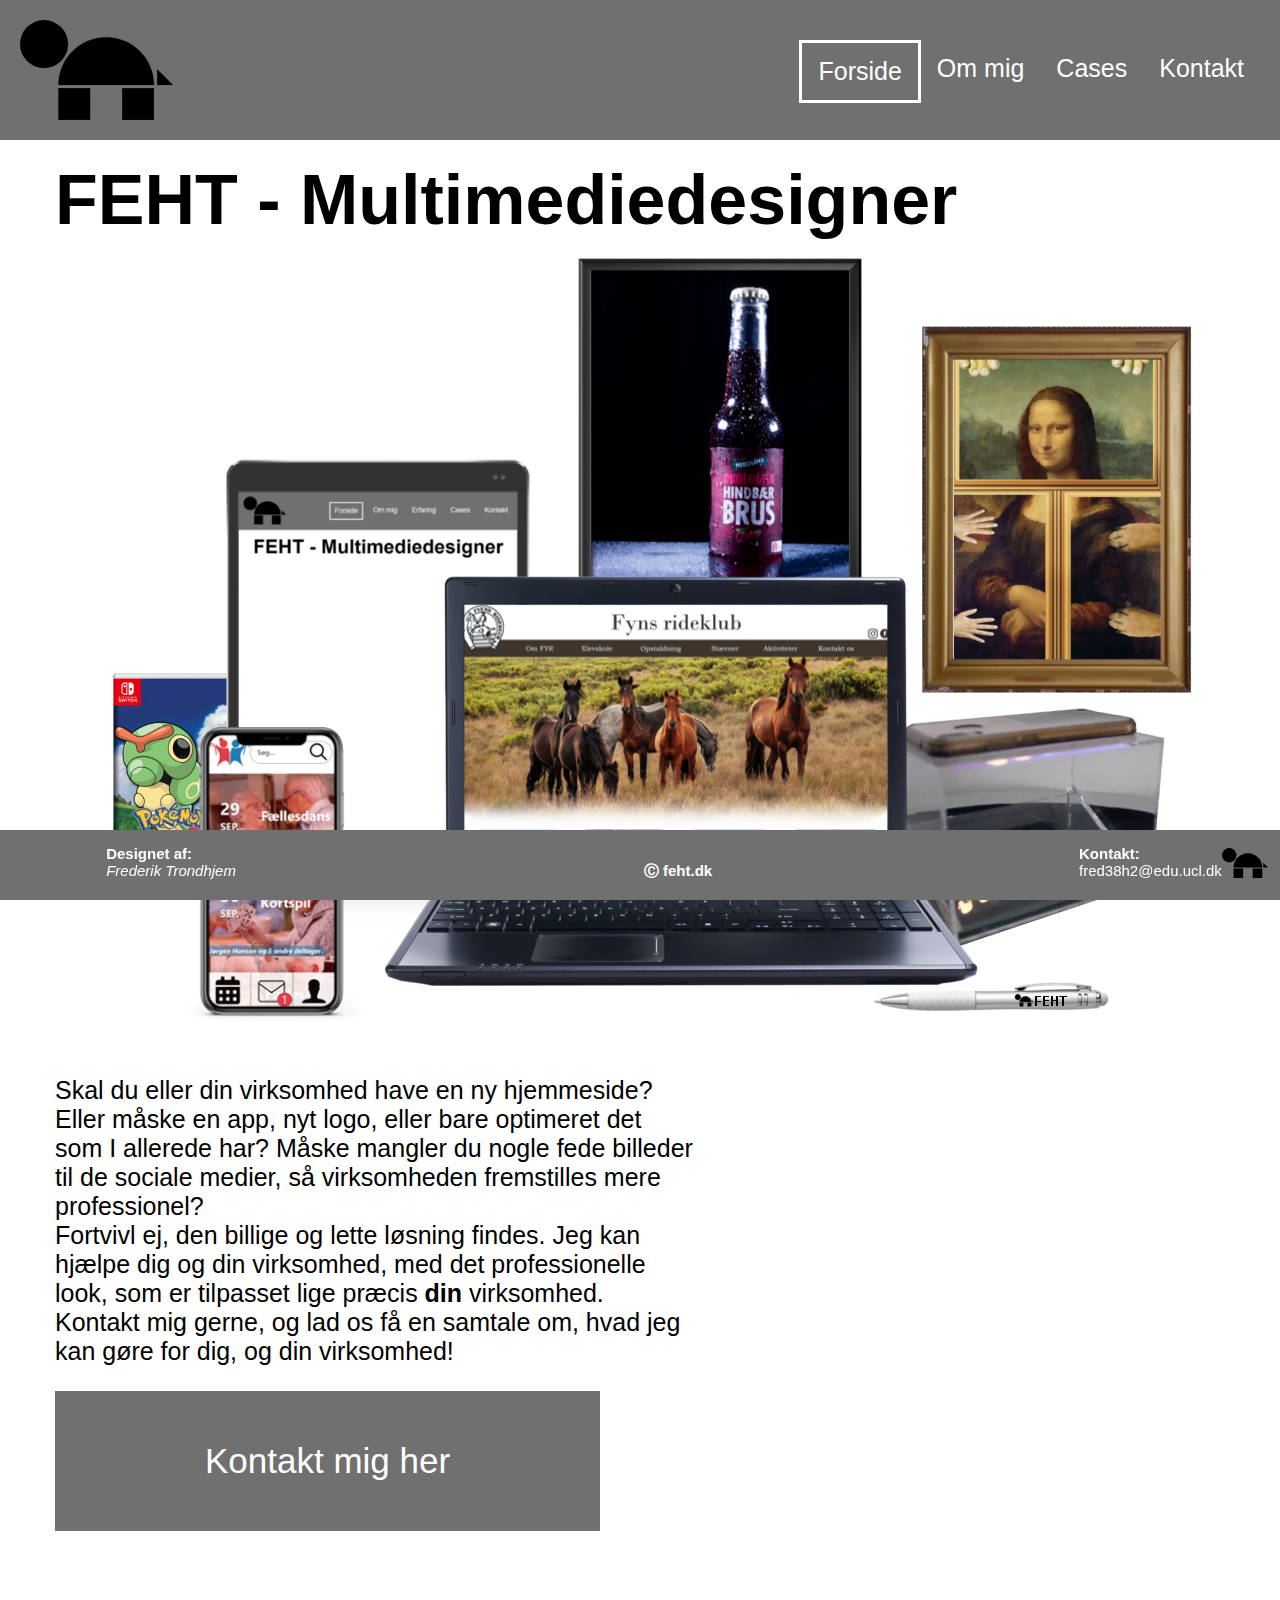
<file: 1-semester-eksamen-frederik-trondhjem/feht.dk/index.html>
<!DOCTYPE html>
<html lang=da>
  <head>
    <!-- Sporg -->
    <meta charset="utf-8">
    <!-- Gør at man stadig kan se hjemmesiden ordenligt, på tværs af medier-->

    <meta name="viewport:" content="widht=device-width, initial-scale=1.0">
    <!-- Kort beskrivelse -->
    <meta name="description" content="Dygtig og professionel multimediedesigner">
    <!--Nøgle ord-->
    <meta name="keywords" content="feht, web design, multimediedesign, some arbejde">
    <!-- Forfatter-->
    <meta name="author" content="Frederik Trondhjem">
    <!-- titlen på siden-->
    <title>Feht - Multimediedesigner</title>
    <!-- refererer til CSS-->
    <link href="stylesheet.css" rel="stylesheet" type="text/css">
    <!--Lille billede til hjemmesiden-->
    <!--*billedet skal være png, da det ikke fungere som svg*-->
    <link rel="icon" href="billeder/feht-logo.png">
  </head>

  <body>

    <!-- Logo og navigation-->
      <header>
          <!--Jeg går igang med navigation-->
          <nav>
            <!--unordered list-->
            <ul class="main-menu">
                <!--Refererer til hjemmesidens forside-->
                <!--Logo-->
              <li><img src="billeder/feht-logo.svg" alt="Logo for hjemmesiden feht.dk" title="FEHT logo"></li>
              <!-- Jeg har rykket menuen til højre istedet for venstre, derfor skal menuerne stå spejlvendt-->
              <li><a href="kontakt.html">Kontakt</a></li>
              <li><a href="cases.html">Cases</a></li>
              <li><a href="om.html">Om mig</a></li>
              <!--Viser hvilken side man er på-->
              <li class="aktiv"><a href="index.html">Forside</a></li>
            </ul>
          </nav>

      </header>

      <main>

        <!--Overskrift-->
          <h1>FEHT - Multimediedesigner</h1>

        <!--Billedet på siden-->
          <div class="billede-forside">
            <img src="billeder/forside.png" alt="Billeder af forskellige produkter, som Frederik Trondhjem har lavet.">
          </div>

        <!--Tekst på siden-->
          <p class="tekst">
            Skal du eller din virksomhed have en ny hjemmeside?<br>
            Eller måske en app, nyt logo, eller bare optimeret det<br>
            som I allerede har? Måske mangler du nogle fede billeder <br>
            til de sociale medier, så virksomheden fremstilles mere <br>
            professionel? <br>
            Fortvivl ej, den billige og lette løsning findes. Jeg kan <br>
            hjælpe dig og din virksomhed, med det professionelle<br>
            look, som er tilpasset lige præcis <b>din</b> virksomhed.<br>
            Kontakt mig gerne, og lad os få en samtale om, hvad jeg<br>
            kan gøre for dig, og din virksomhed!
          </p>

            <div class="knap">
              <a href="kontakt.html" style="text-decoration:none">Kontakt mig her</a>
            </div>
          <div class="plads">
          </div>

      </main>

      <footer>
        <div class="footer">

          <div class="footer-right">
            <p class="footer-tekst"> <b>Kontakt:</b><br>
            fred38h2@edu.ucl.dk</p>
            <!--<a href="kontakt.html" title="Gå til kontakt"><p class="footer-tekst">-->
            <img class="footer-billede" src="billeder/feht-logo.svg" alt="Feht logo">

          </div>

          <div class="footer-left">
            <p class="footer-tekst"> <b>Designet af:</b><br><i> Frederik Trondhjem</i> </p>
          </div>

          <div class="footer-center">
            <p class="footer-tekst"> <br><b>Ⓒ feht.dk</b></p>
          </div>
        </div>

      </footer>
  </body>
</html>
</file>
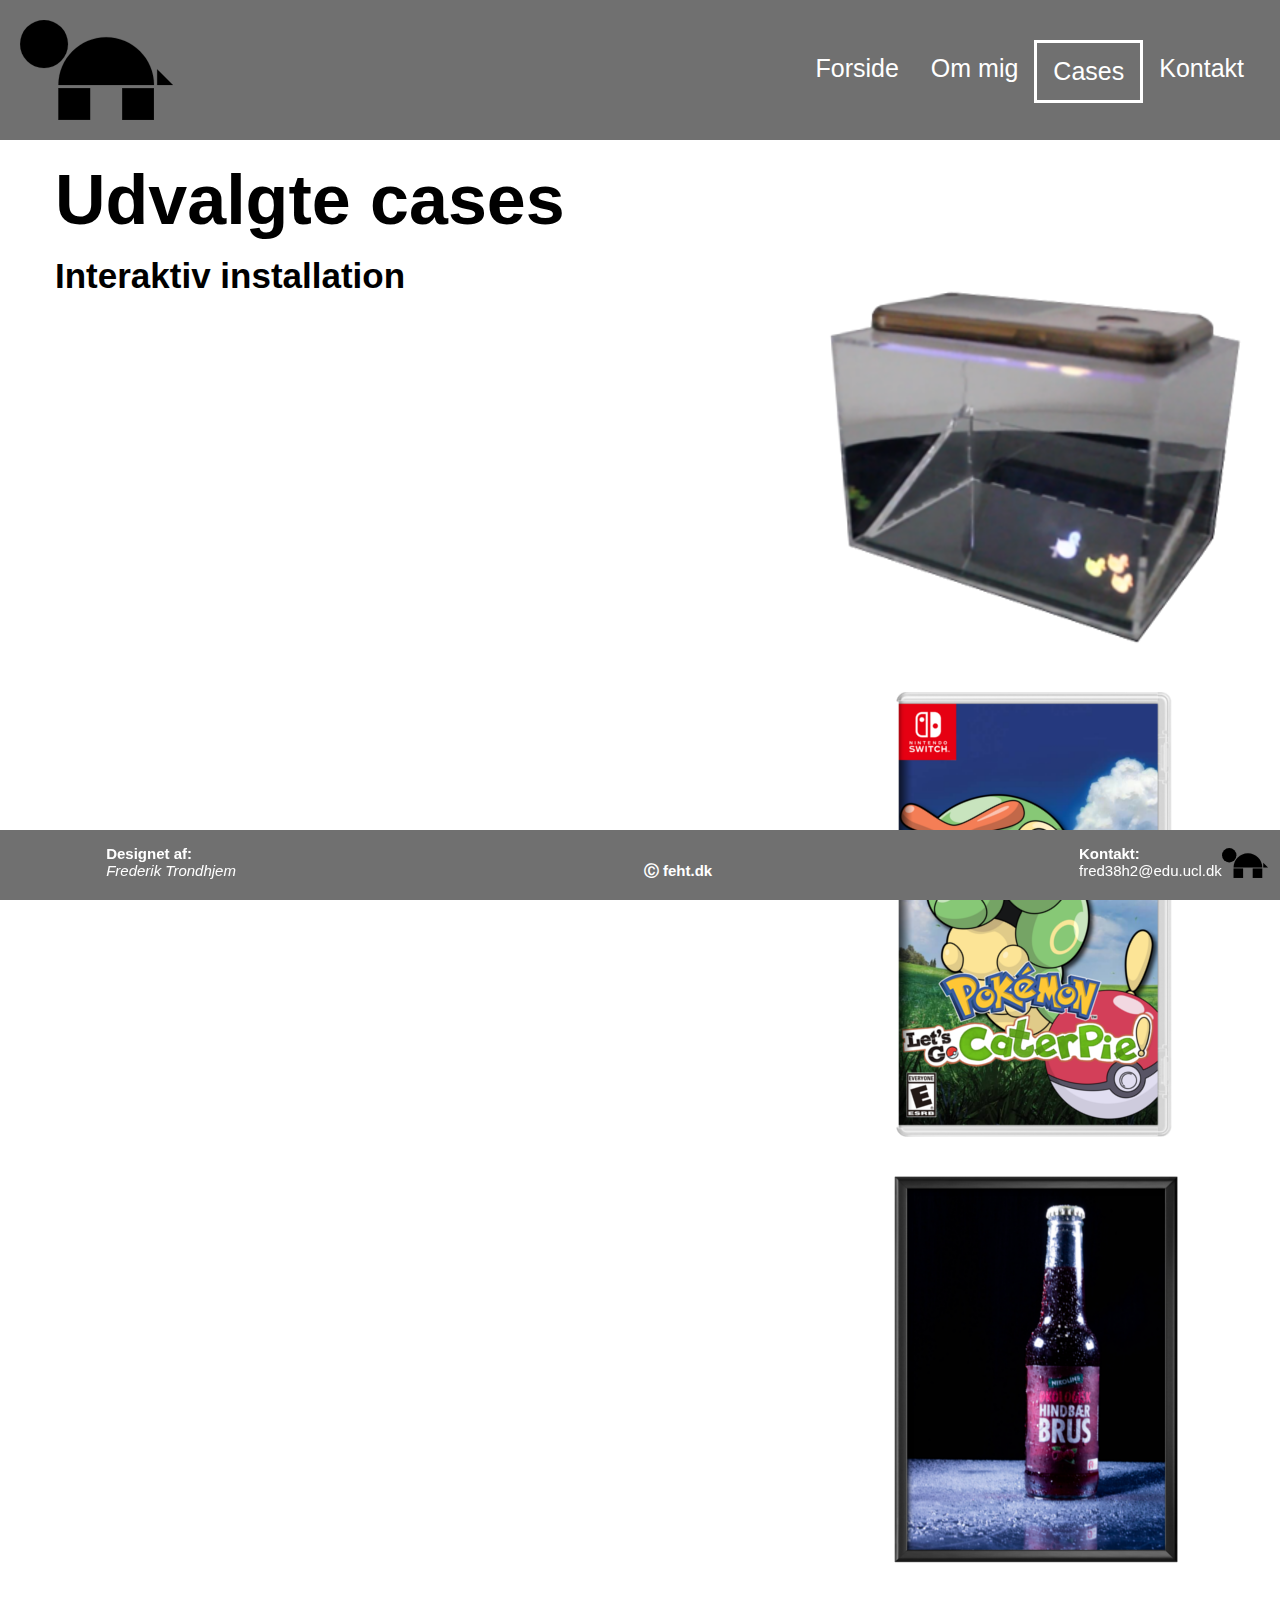
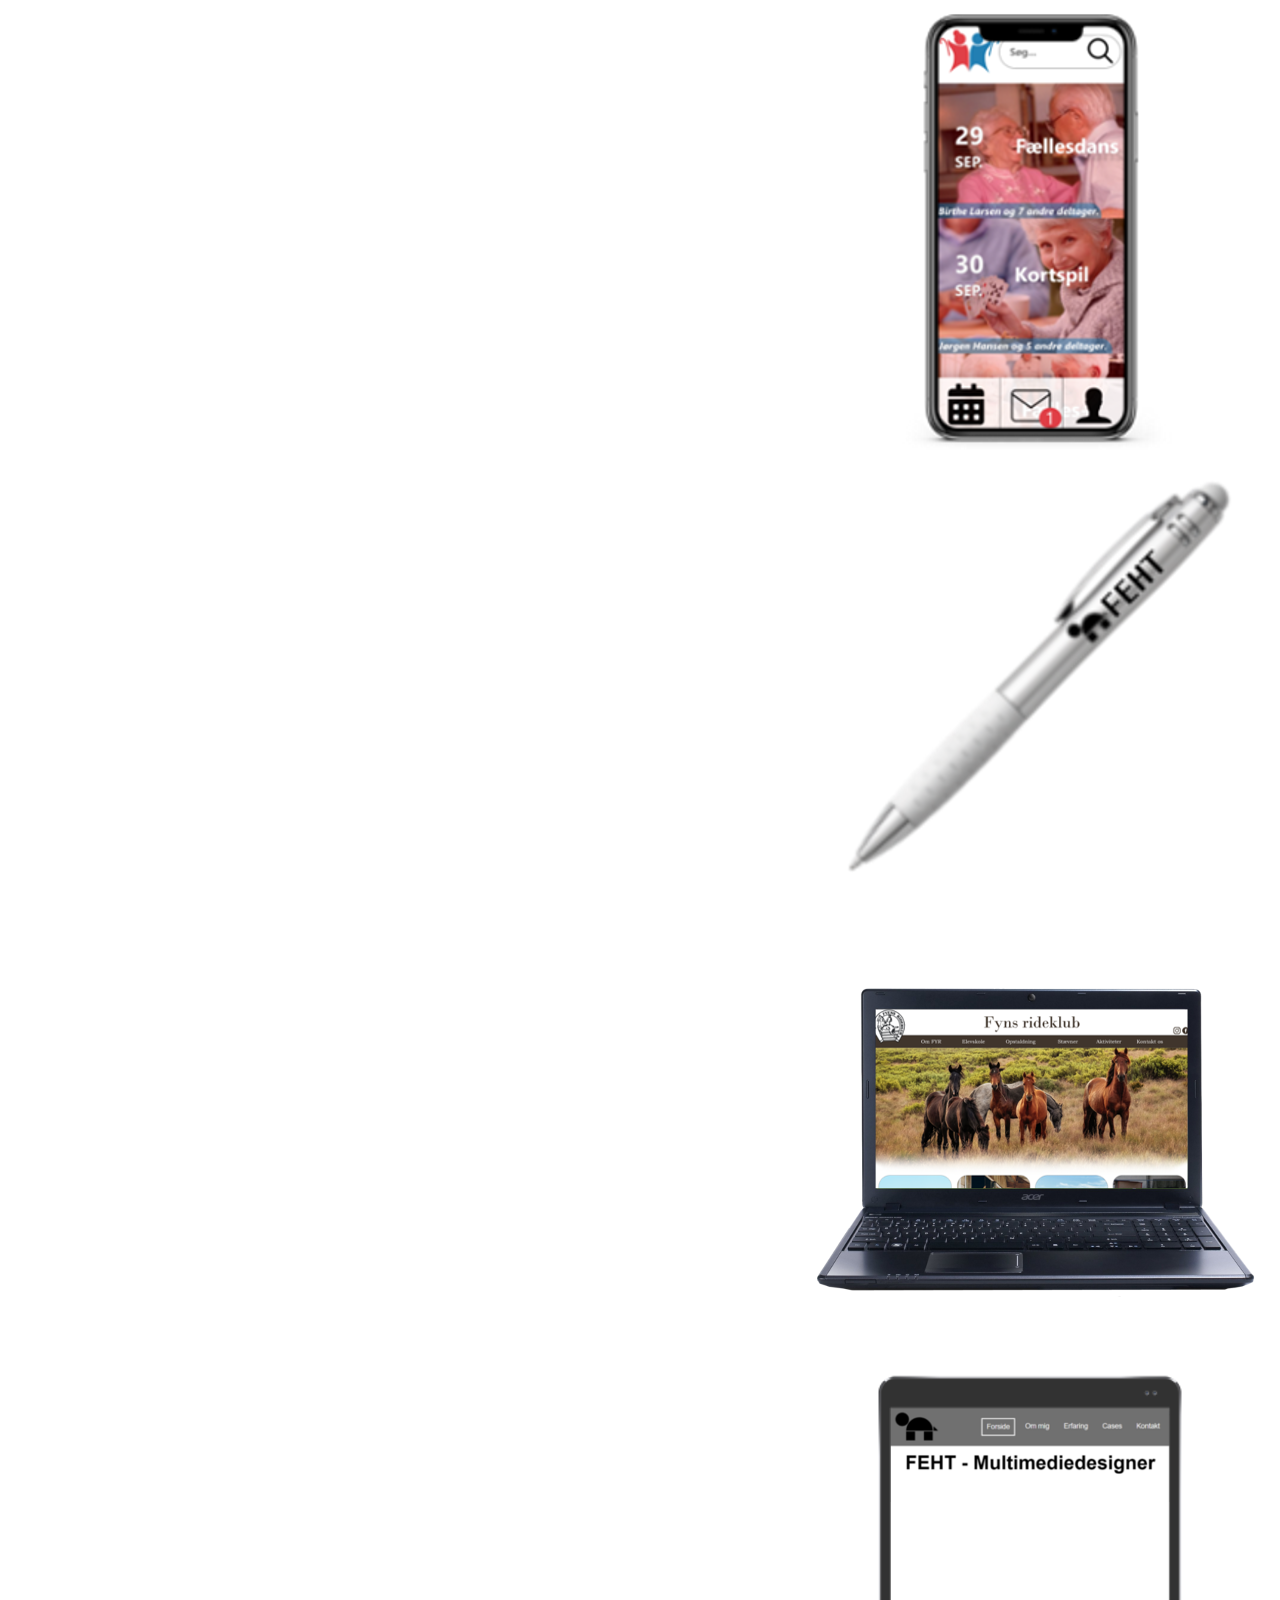
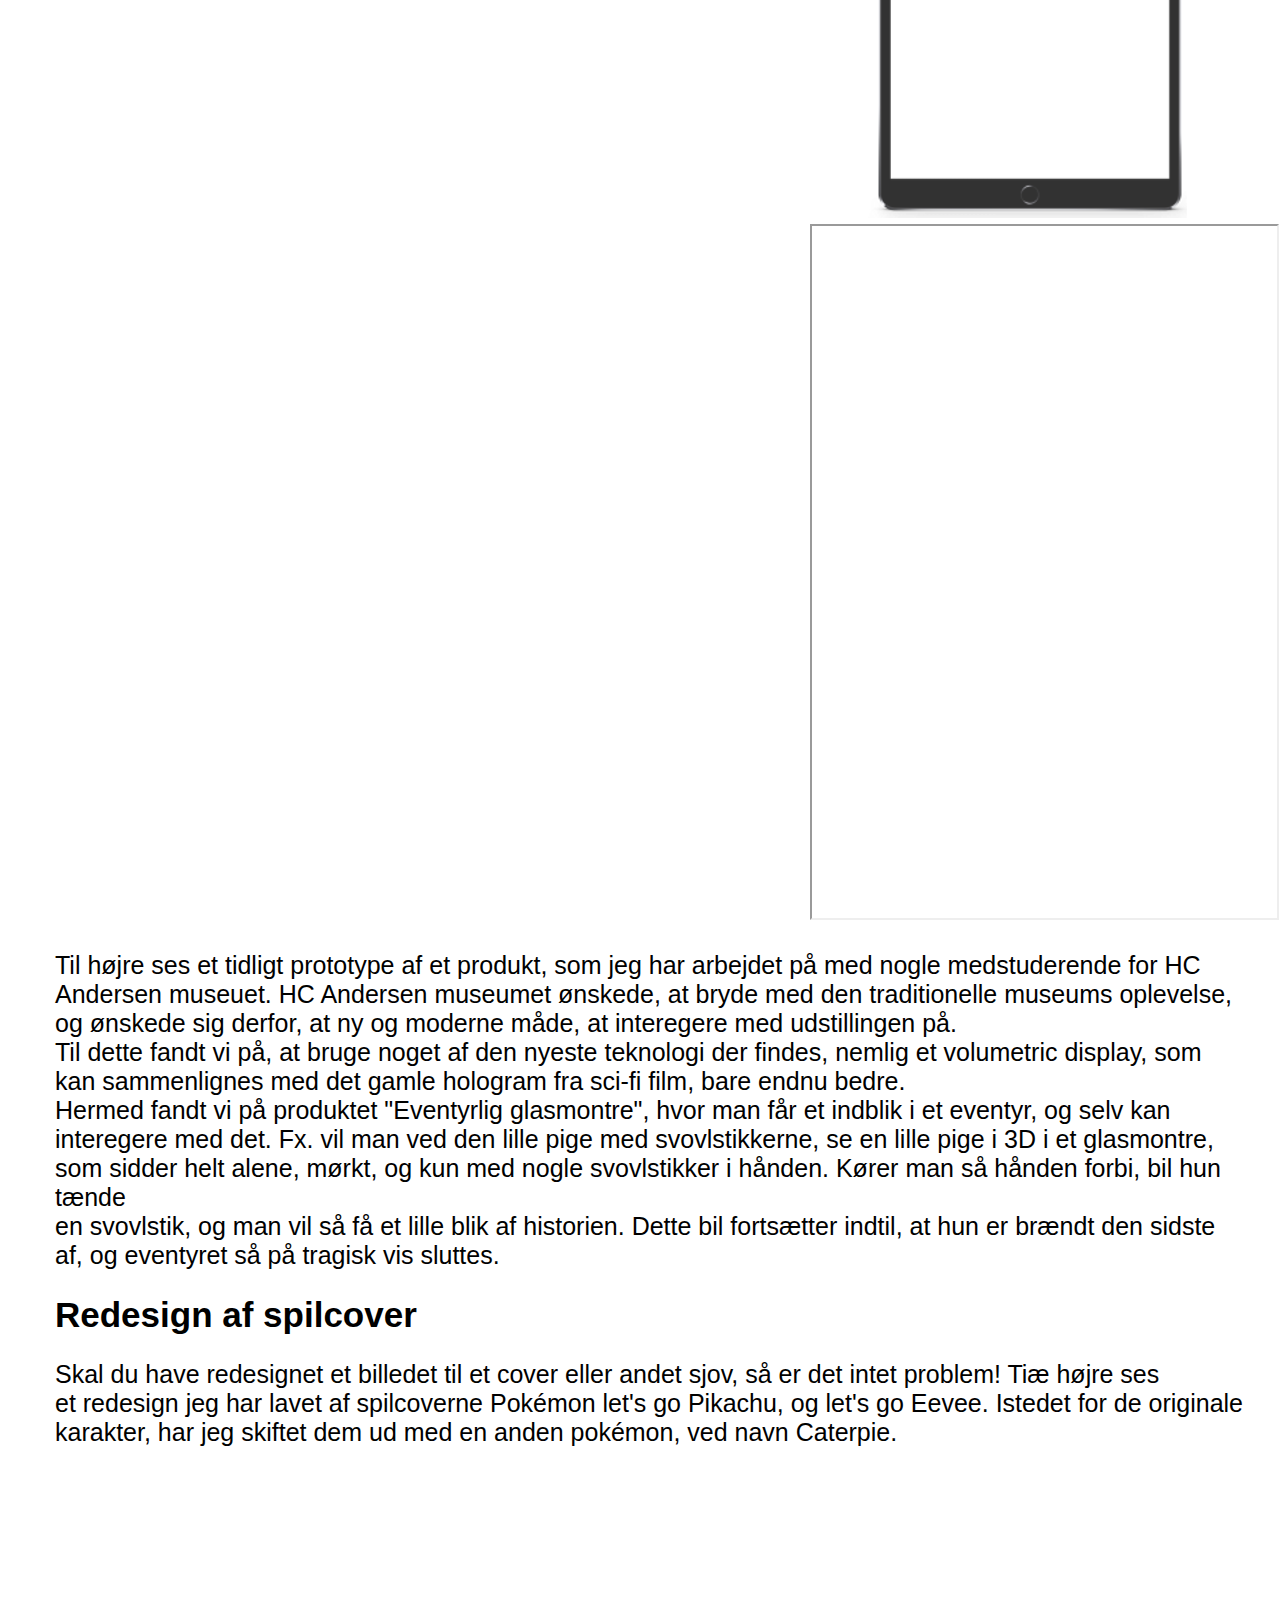
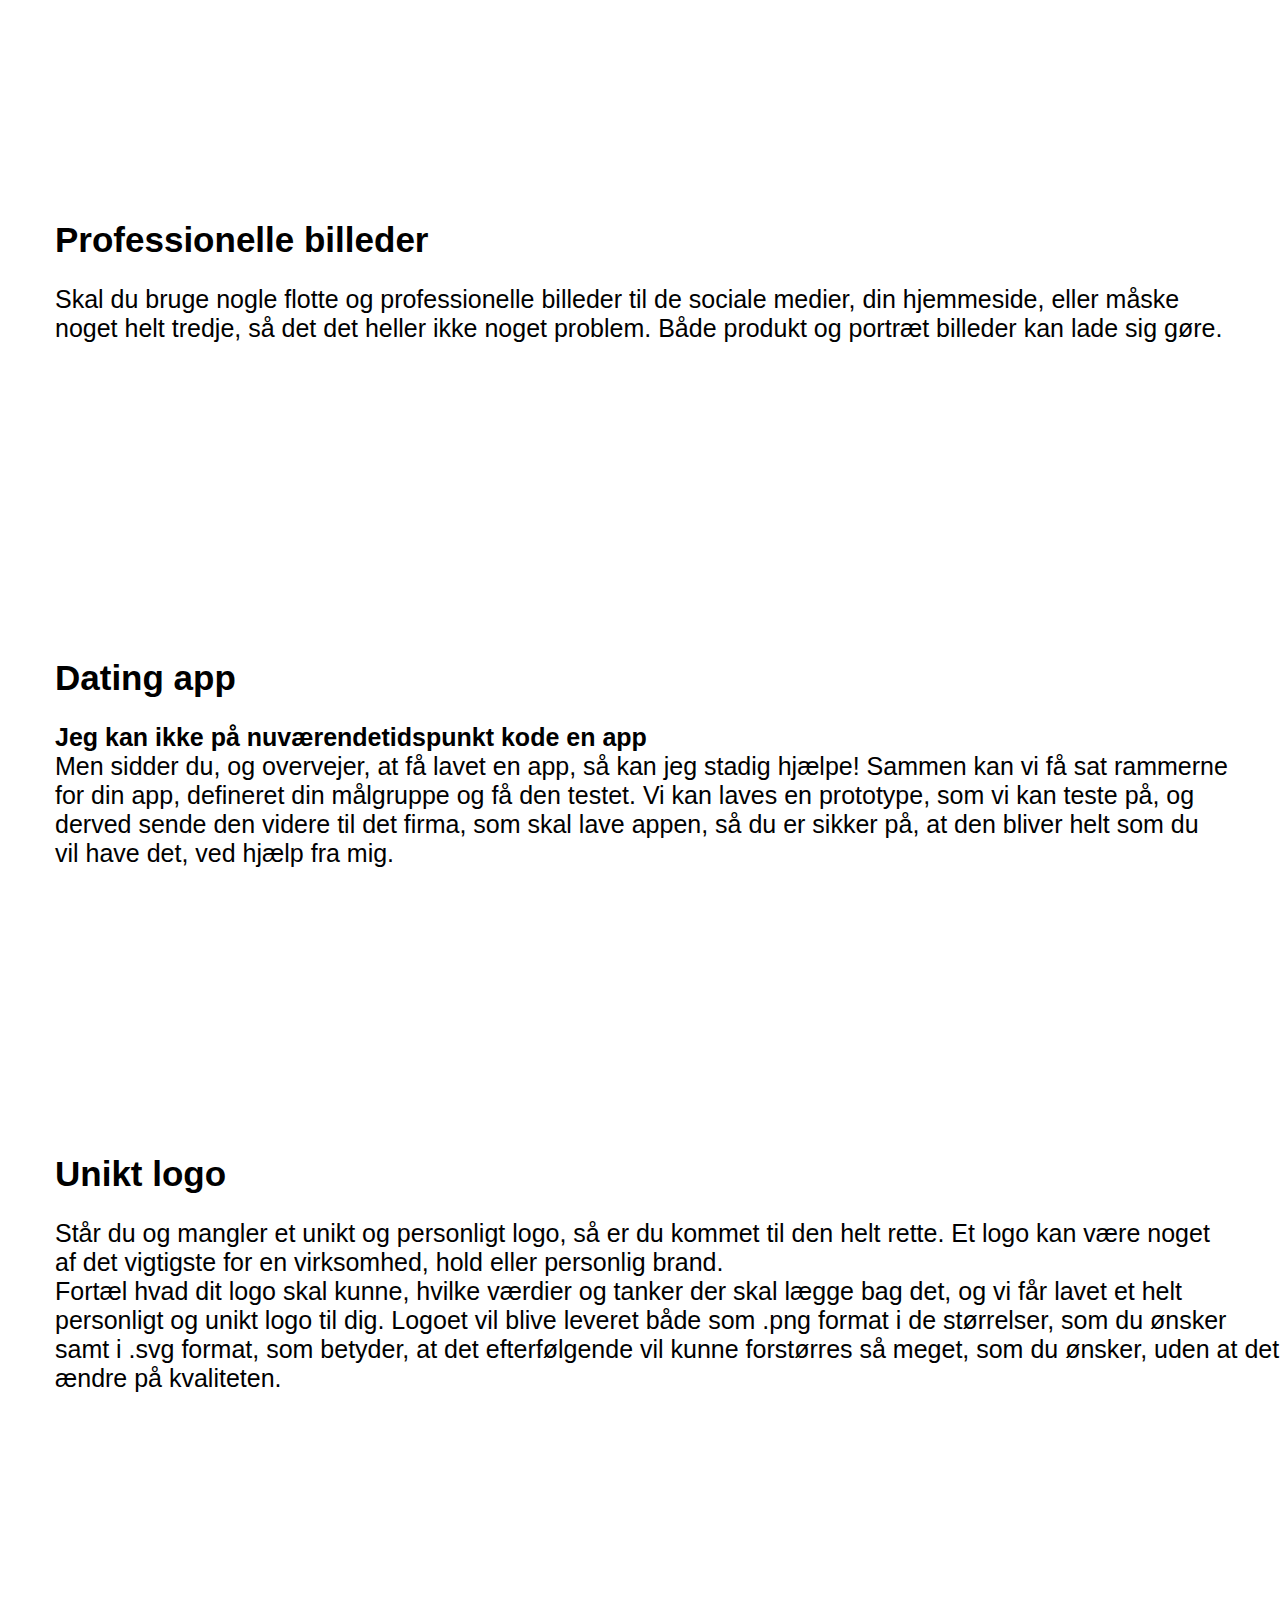
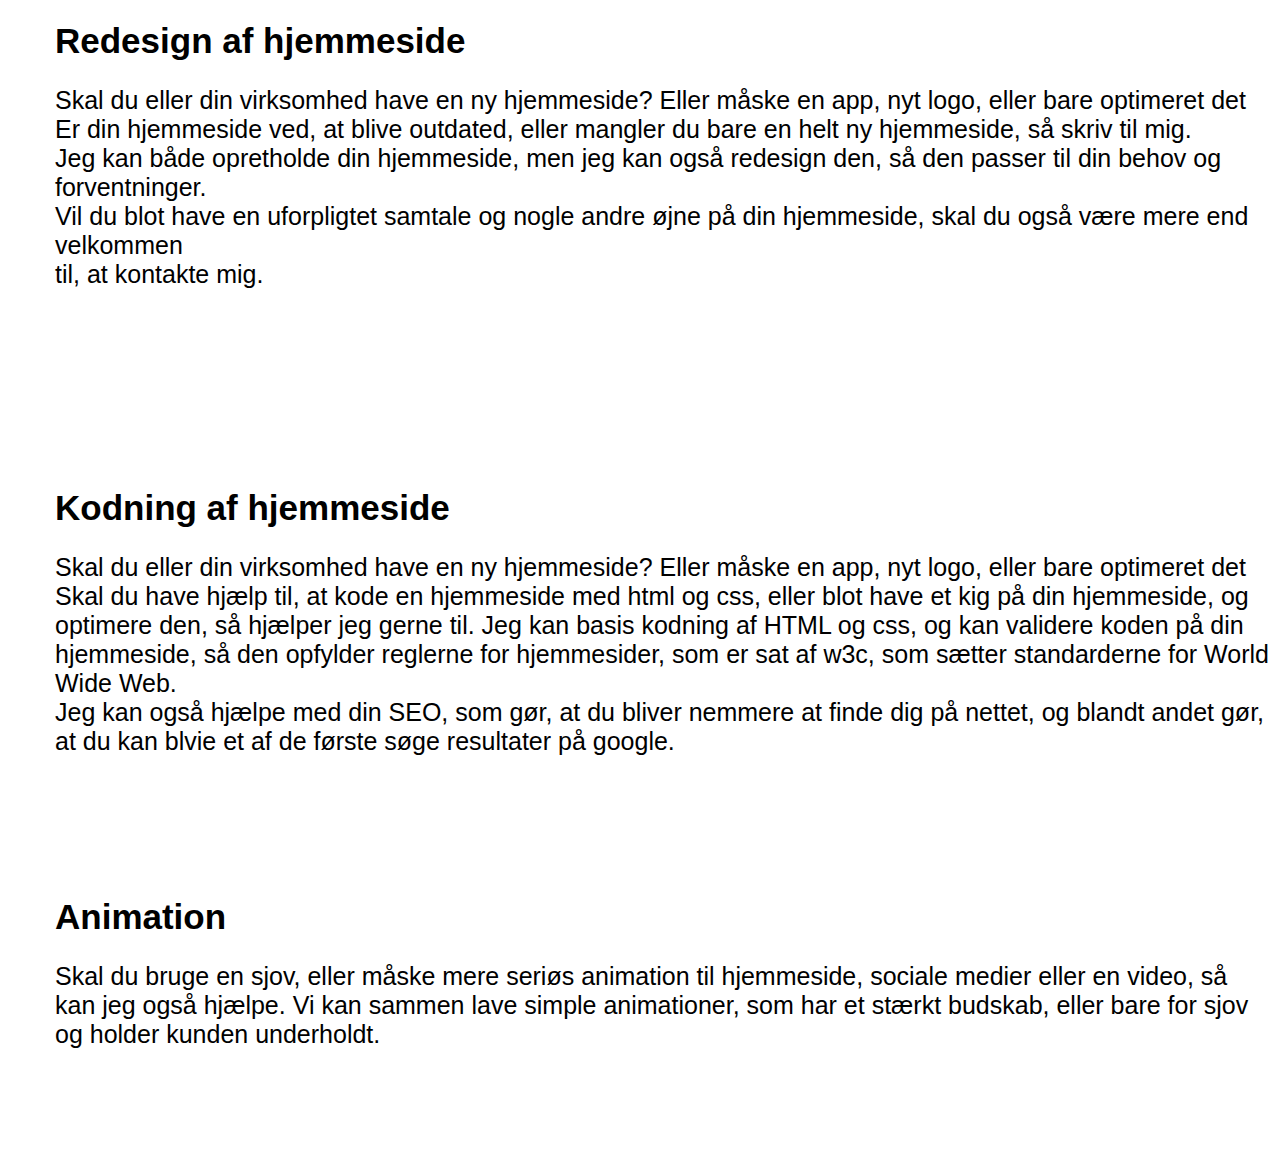
<file: 1-semester-eksamen-frederik-trondhjem/feht.dk/cases.html>
<!DOCTYPE html>
<html lang="da">
  <head>
    <!-- Sporg -->
    <meta charset="utf-8">
    <!-- Gør at man stadig kan se hjemmesiden ordenligt, på tværs af medier-->
    <meta name="viewport:" content="widht=device-width, initial-scale=1.0">
    <!-- Kort beskrivelse -->
    <meta name="description" content="Dygtig og professionel multimediedesigner">
    <!--Nøgle ord-->
    <meta name="keywords" content="feht, web design, multimediedesign, some arbejde">
    <!-- Forfatter-->
    <meta name="author" content="Frederik Trondhjem">
    <!-- titlen på siden-->
    <title>Feht - Udvalgte cases</title>
    <!-- refererer til CSS-->
    <link href="stylesheet.css" rel="stylesheet" type="text/css">
    <!--Lille billede til hjemmesiden-->
    <!--*billedet skal være png, da det ikke fungere som svg*-->
    <link rel="icon" href="billeder/feht-logo.png">
  </head>

  <body>

    <!-- Logo og navigation-->
      <header>
          <!--Jeg går igang med navigation-->
          <nav>
            <!--unordered list-->
            <ul class="main-menu">
              <!--Refererer til hjemmesidens forside-->
              <!--Logo-->
            <li><img src="billeder/feht-logo.svg" alt="Logo for hjemmesiden feht.dk" title="FEHT logo"></li>
              <!-- Jeg har rykket menuen til højre istedet for venstre, derfor skal menuerne stå spejlvendt-->
              <!--Viser hvilken side man er på-->
              <li><a href="kontakt.html">Kontakt</a></li>
              <!--Viser hvilken side man er på-->
              <li class="aktiv"><a href="cases.html">Cases</a></li>
              <li><a href="om.html">Om mig</a></li>
              <li><a href="index.html">Forside</a></li>
            </ul>
          </nav>

      </header>

      <main>

        <!--Overskrift-->
          <h1>Udvalgte cases</h1>

        <!--Billedet på siden-->
          <div class="billede-forside">
            <br>
            <br>
            <br>
            <img src="billeder/cases/hca-case.png" alt="Eventyrlig glasmontre." title="Eventyrlig glasmontre">
            <br>
            <img src="billeder/cases/spil-case.png" alt="Pokémon let's go Caterpie" title="Pokémon Let's go Caterpie">
            <br>
            <img src="billeder/cases/billede-case.png" alt="produkt billede" title="Produkt billede">
            <br>
            <img src="billeder/cases/datingapp-case.png" alt="Dating app for ældre mennesker" title="Dating app til ældre">
            <br>
            <img src="billeder/cases/logo-case.png" alt="Logo på kuglepind" title="Logo på kuglepind">
            <br>
            <img src="billeder/cases/projekt1-after-case.png" alt="Redesign af hjemmeside" title="Redesign af fyensrideklub">
            <br>
            <img src="billeder/cases/projekt3-case.png" alt="feht.dk på tablet" title="feht.dk på tablet">
            <br>
            <iframe src="http://procesportfolie.feht.dk/animation-mona-lisa/Monalisaanimation.html" width="465" height="692"></iframe>
          </div>

        <!--Tekst på siden-->
        <br>
        <br>
        <br>
        <br>
        <h2>Interaktiv installation</h2>
          <p class="tekst">
            Til højre ses et tidligt prototype af et produkt, som jeg har arbejdet på med nogle medstuderende for HC <br>
            Andersen museuet. HC Andersen museumet ønskede, at bryde med den traditionelle museums oplevelse, <br>
            og ønskede sig derfor, at ny og moderne måde, at interegere med udstillingen på. <br>
            Til dette fandt vi på, at bruge noget af den nyeste teknologi der findes, nemlig et volumetric display, som <br>
            kan sammenlignes med det gamle hologram fra sci-fi film, bare endnu bedre.<br>
            Hermed fandt vi på produktet "Eventyrlig glasmontre", hvor man får et indblik i et eventyr, og selv kan <br>
            interegere med det. Fx. vil man ved den lille pige med svovlstikkerne, se en lille pige i 3D i et glasmontre, <br>
            som sidder helt alene, mørkt, og kun med nogle svovlstikker i hånden. Kører man så hånden forbi, bil hun tænde <br>
            en svovlstik, og man vil så få et lille blik af historien. Dette bil fortsætter indtil, at hun er brændt den sidste <br>
            af, og eventyret så på tragisk vis sluttes.
          </p>

        <h2>Redesign af spilcover</h2>
          <p class="tekst">
            Skal du have redesignet et billedet til et cover eller andet sjov, så er det intet problem! Tiæ højre ses <br>
            et redesign jeg har lavet af spilcoverne Pokémon let's go Pikachu, og let's go Eevee. Istedet for de originale <br>
            karakter, har jeg skiftet dem ud med en anden pokémon, ved navn Caterpie. <br>
            <br><br><br><br><br><br><br><br><br><br><br><br>
          </p>

        <h2>Professionelle billeder</h2>
          <p class="tekst">
            Skal du bruge nogle flotte og professionelle billeder til de sociale medier, din hjemmeside, eller måske <br>
            noget helt tredje, så det det heller ikke noget problem. Både produkt og portræt billeder kan lade sig gøre. <br>
            <br><br><br><br><br><br><br><br><br><br>
          </p>

        <h2>Dating app</h2>
          <p class="tekst">
            <b>Jeg kan ikke på nuværendetidspunkt kode en app</b><br>
            Men sidder du, og overvejer, at få lavet en app, så kan jeg stadig hjælpe! Sammen kan vi få sat rammerne<br>
            for din app, defineret din målgruppe og få den testet. Vi kan laves en prototype, som vi kan teste på, og <br>
            derved sende den videre til det firma, som skal lave appen, så du er sikker på, at den bliver helt som du <br>
            vil have det, ved hjælp fra mig. <br>
            <br><br><br><br><br><br><br><br><br>
          </p>

        <h2>Unikt logo</h2>
          <p class="tekst">
            Står du og mangler et unikt og personligt logo, så er du kommet til den helt rette. Et logo kan være noget <br>
            af det vigtigste for en virksomhed, hold eller personlig brand. <br>
            Fortæl hvad dit logo skal kunne, hvilke værdier og tanker der skal lægge bag det, og vi får lavet et helt <br>
            personligt og unikt logo til dig. Logoet vil blive leveret både som .png format i de størrelser, som du ønsker <br>
            samt i .svg format, som betyder, at det efterfølgende vil kunne forstørres så meget, som du ønsker, uden at det <br>
            ændre på kvaliteten.<br>
            <br><br><br><br><br><br><br>
          </p>

        <h2>Redesign af hjemmeside</h2>
          <p class="tekst">
            Skal du eller din virksomhed have en ny hjemmeside? Eller måske en app, nyt logo, eller bare optimeret det<br>
            Er din hjemmeside ved, at blive outdated, eller mangler du bare en helt ny hjemmeside, så skriv til mig. <br>
            Jeg kan både opretholde din hjemmeside, men jeg kan også redesign den, så den passer til din behov og forventninger.<br>
            Vil du blot have en uforpligtet samtale og nogle andre øjne på din hjemmeside, skal du også være mere end velkommen <br>
            til, at kontakte mig.<br>
            <br><br><br><br><br><br>
          </p>

        <h2>Kodning af hjemmeside</h2>
          <p class="tekst">
            Skal du eller din virksomhed have en ny hjemmeside? Eller måske en app, nyt logo, eller bare optimeret det<br>
            Skal du have hjælp til, at kode en hjemmeside med html og css, eller blot have et kig på din hjemmeside, og <br>
            optimere den, så hjælper jeg gerne til. Jeg kan basis kodning af HTML og css, og kan validere koden på din <br>
            hjemmeside, så den opfylder reglerne for hjemmesider, som er sat af w3c, som sætter standarderne for World <br>
            Wide Web. <br>
            Jeg kan også hjælpe med din SEO, som gør, at du bliver nemmere at finde dig på nettet, og blandt andet gør, <br>
            at du kan blvie et af de første søge resultater på google. <br>
            <br><br><br><br>
          </p>

        <h2>Animation</h2>
          <p class="tekst">
            Skal du bruge en sjov, eller måske mere seriøs animation til hjemmeside, sociale medier eller en video, så <br>
            kan jeg også hjælpe. Vi kan sammen lave simple animationer, som har et stærkt budskab, eller bare for sjov <br>
            og holder kunden underholdt. <br>
          </p>

          <div class="plads">
          </div>

      </main>

      <footer>

          <div class="footer">

            <div class="footer-right">
              <p class="footer-tekst"> <b>Kontakt:</b><br>
              fred38h2@edu.ucl.dk</p>
              <!--<a href="kontakt.html" title="Gå til kontakt"><p class="footer-tekst">-->
              <img class="footer-billede" src="billeder/feht-logo.svg" alt="Feht logo">

            </div>

            <div class="footer-left">
              <p class="footer-tekst"> <b>Designet af:</b><br><i> Frederik Trondhjem</i> </p>
            </div>

            <div class="footer-center">
              <p class="footer-tekst"> <br><b>Ⓒ feht.dk</b></p>
            </div>
          </div>

      </footer>

  </body>
</html>
</file>
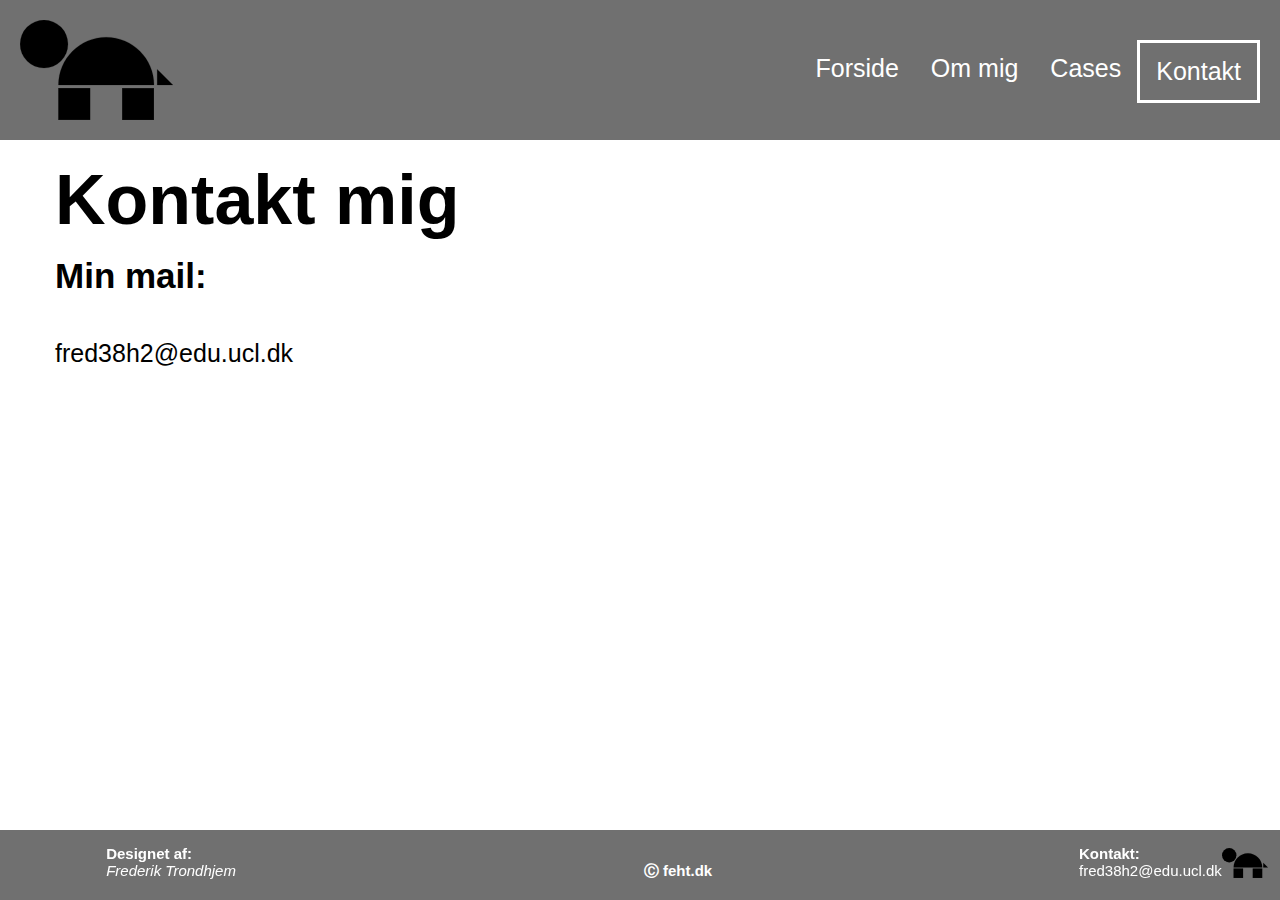
<file: 1-semester-eksamen-frederik-trondhjem/feht.dk/kontakt.html>
<!DOCTYPE html>
<html lang="da">
  <head>
    <!-- Sporg -->
    <meta charset="utf-8">
    <!-- Gør at man stadig kan se hjemmesiden ordenligt, på tværs af medier-->
    <meta name="viewport:" content="widht=device-width, initial-scale=1.0">
    <!-- Kort beskrivelse -->
    <meta name="description" content="Dygtig og professionel multimediedesigner">
    <!--Nøgle ord-->
    <meta name="keywords" content="feht, web design, multimediedesign, some arbejde">
    <!-- Forfatter-->
    <meta name="author" content="Frederik Trondhjem">
    <!-- titlen på siden-->
    <title>Feht - Kontakt</title>
    <!-- refererer til CSS-->
    <link href="stylesheet.css" rel="stylesheet" type="text/css">
    <!--Lille billede til hjemmesiden-->
    <!--*billedet skal være png, da det ikke fungere som svg*-->
    <link rel="icon" href="billeder/feht-logo.png">
  </head>

  <body>

    <!-- Logo og navigation-->
      <header>
          <!--Jeg går igang med navigation-->
          <nav>
            <!--unordered list-->
            <ul class="main-menu">
              <li><img src="billeder/feht-logo.svg" alt="Logo for hjemmesiden feht.dk" title="FEHT logo"></li>
              <!-- Jeg har rykket menuen til højre istedet for venstre, derfor skal menuerne stå spejlvendt-->
              <!--Viser hvilken side man er på-->
              <li class="aktiv"><a href="kontakt.html">Kontakt</a></li>
              <li><a href="cases.html">Cases</a></li>
              <li><a href="om.html">Om mig</a></li>
              <li><a href="index.html">Forside</a></li>
            </ul>
          </nav>

      </header>

      <main>

        <!--Overskrift-->
          <h1>Kontakt mig</h1>
          <br>
          <br>
          <br>
          <br>
          <h2>Min mail:</h2>
          <br>
          <br>
          <p class="tekst">
            fred38h2@edu.ucl.dk
          </p>

          <div class="plads">
          </div>

      </main>

      <footer>
        <div class="footer">

          <div class="footer-right">
            <p class="footer-tekst"> <b>Kontakt:</b><br>
            fred38h2@edu.ucl.dk</p>
            <!--<a href="kontakt.html" title="Gå til kontakt"><p class="footer-tekst">-->
            <img class="footer-billede" src="billeder/feht-logo.svg" alt="Feht logo">
          </div>

          <div class="footer-left">
            <p class="footer-tekst"> <b>Designet af:</b><br><i> Frederik Trondhjem</i> </p>
          </div>

          <div class="footer-center">
            <p class="footer-tekst"> <br><b>Ⓒ feht.dk</b></p>
          </div>

        </div>

      </footer>
  </body>
</html>
</file>
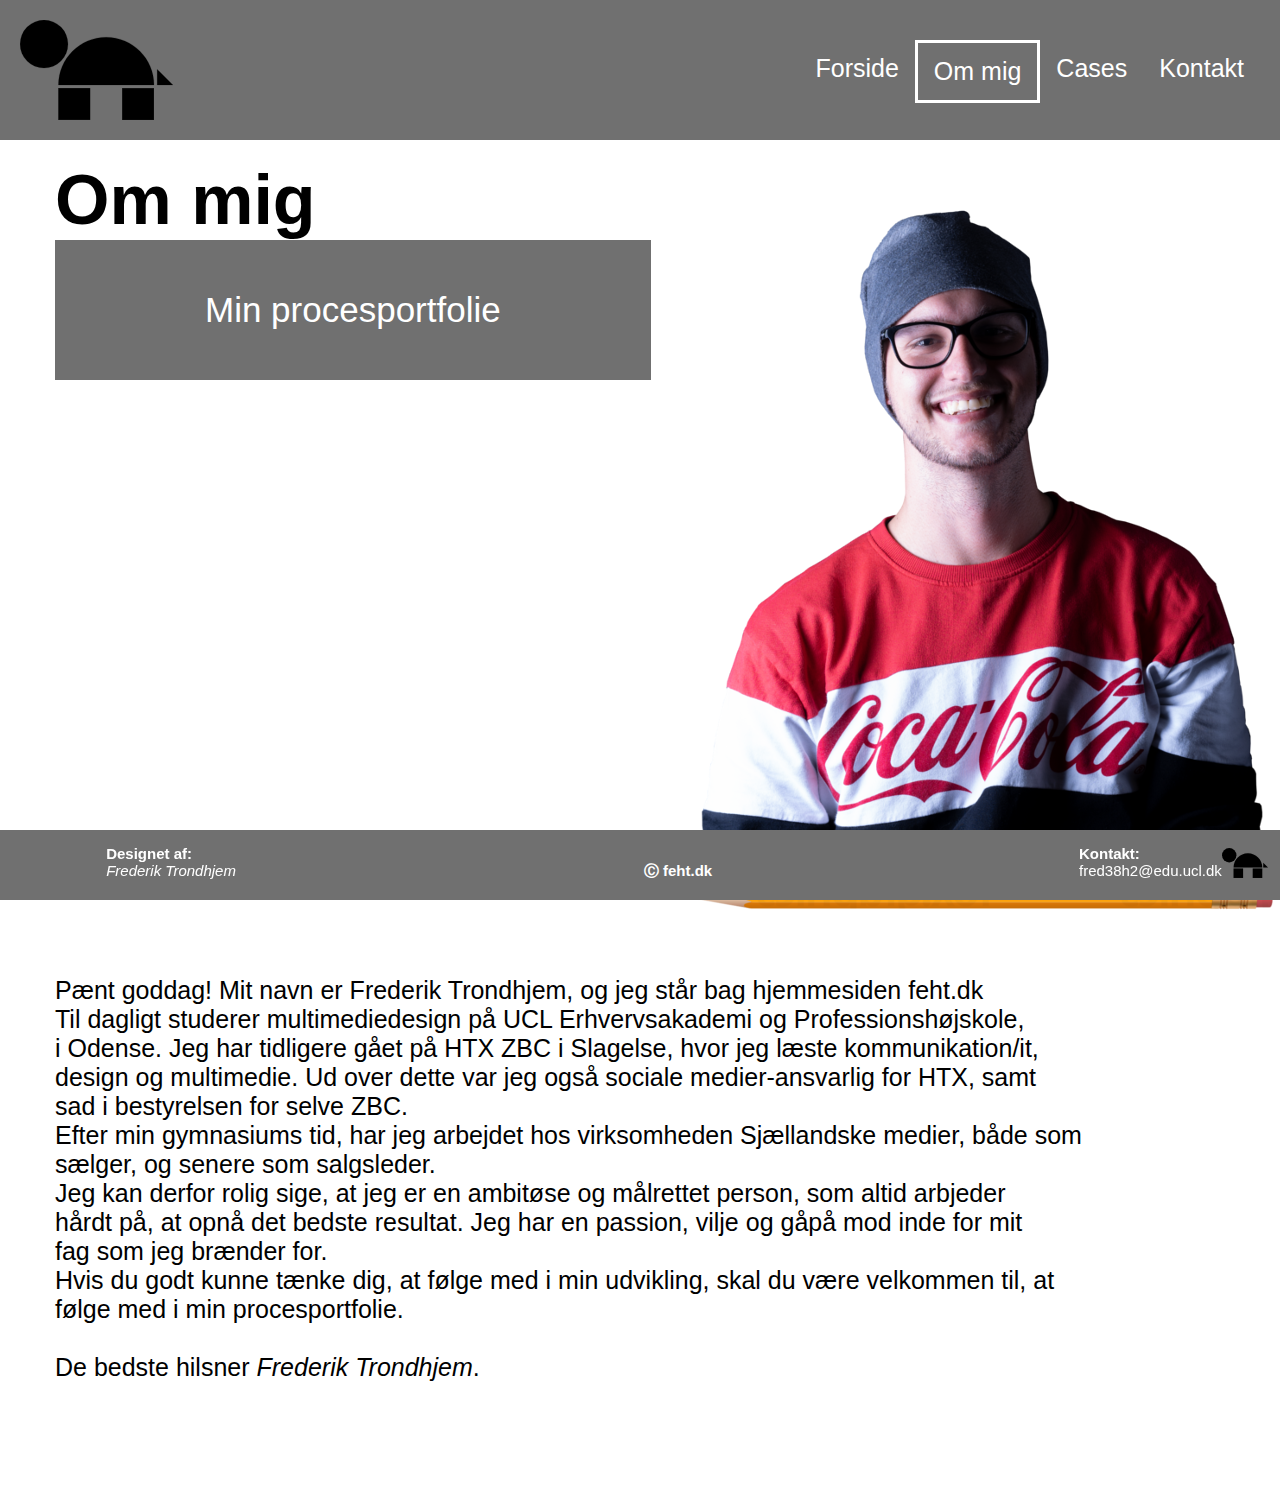
<file: 1-semester-eksamen-frederik-trondhjem/feht.dk/om.html>
<!DOCTYPE html>
<html lang=da>
  <head>
    <!-- Sporg -->
    <meta charset="utf-8">
    <!-- Gør at man stadig kan se hjemmesiden ordenligt, på tværs af medier-->

    <meta name="viewport:" content="widht=device-width, initial-scale=1.0">
    <!-- Kort beskrivelse -->
    <meta name="description" content="Dygtig og professionel multimediedesigner">
    <!--Nøgle ord-->
    <meta name="keywords" content="feht, web design, multimediedesign, some arbejde">
    <!-- Forfatter-->
    <meta name="author" content="Frederik Trondhjem">
    <!-- titlen på siden-->
    <title>Feht - Om mig</title>
    <!-- refererer til CSS-->
    <link href="stylesheet.css" rel="stylesheet" type="text/css">
    <!--Lille billede til hjemmesiden-->
    <!--*billedet skal være png, da det ikke fungere som svg*-->
    <link rel="icon" href="billeder/feht-logo.png">
  </head>

  <body>

    <!-- Logo og navigation-->
      <header>
          <!--Jeg går igang med navigation-->
          <nav>
            <!--unordered list-->
            <ul class="main-menu">
                <!--Refererer til hjemmesidens forside-->
                <!--Logo-->
              <li><img src="billeder/feht-logo.svg" alt="Logo for hjemmesiden feht.dk" title="FEHT logo"></li>
              <!-- Jeg har rykket menuen til højre istedet for venstre, derfor skal menuerne stå spejlvendt-->
              <li><a href="kontakt.html">Kontakt</a></li>
              <li><a href="cases.html">Cases</a></li>
              <!--Viser hvilken side man er på-->
              <li class="aktiv"><a href="om.html">Om mig</a></li>
              <li><a href="index.html">Forside</a></li>
            </ul>
          </nav>

      </header>

      <main>

        <!--Overskrift-->
          <h1>Om mig</h1>

        <!--Billedet på siden-->
          <div class="billede-forside">
            <img src="billeder/frederiktrondhjem.png" alt="Frederik Trondhjem" title="Frederik Trondhjem">
          </div>

        <!--Tekst på siden-->
          <p class="tekst">
            Pænt goddag! Mit navn er Frederik Trondhjem, og jeg står bag hjemmesiden feht.dk <br>
            Til dagligt studerer multimediedesign på UCL Erhvervsakademi og Professionshøjskole, <br>
            i Odense. Jeg har tidligere gået på HTX ZBC i Slagelse, hvor jeg læste kommunikation/it,<br>
            design og multimedie. Ud over dette var jeg også sociale medier-ansvarlig for HTX, samt <br>
            sad i bestyrelsen for selve ZBC. <br>
            Efter min gymnasiums tid, har jeg arbejdet hos virksomheden Sjællandske medier, både som <br>
            sælger, og senere som salgsleder. <br>
            Jeg kan derfor rolig sige, at jeg er en ambitøse og målrettet person, som altid arbjeder <br>
            hårdt på, at opnå det bedste resultat. Jeg har en passion, vilje og gåpå mod inde for mit <br>
            fag som jeg brænder for. <br>
            Hvis du godt kunne tænke dig, at følge med i min udvikling, skal du være velkommen til, at <br>
            følge med i min procesportfolie. <br>
            <br>
            De bedste hilsner <i>Frederik Trondhjem</i>.
          </p>

          <div class="knap">
            <a href="http://procesportfolie.feht.dk/" style="text-decoration:none">Min procesportfolie</a>
          </div>

          <div class="plads">
          </div>

      </main>

      <footer>
        <div class="footer">

          <div class="footer-right">
            <p class="footer-tekst"> <b>Kontakt:</b><br>
            fred38h2@edu.ucl.dk</p>
            <!--<a href="kontakt.html" title="Gå til kontakt"><p class="footer-tekst">-->
            <img class="footer-billede" src="billeder/feht-logo.svg" alt="Feht logo">

          </div>

          <div class="footer-left">
            <p class="footer-tekst"> <b>Designet af:</b><br><i> Frederik Trondhjem</i> </p>
          </div>

          <div class="footer-center">
            <p class="footer-tekst"> <br><b>Ⓒ feht.dk</b></p>
          </div>
        </div>

      </footer>
  </body>
</html>
</file>
<file: 1-semester-eksamen-frederik-trondhjem/feht.dk/stylesheet.css>
body {
  /*Skrift*/
  font-size: 25px;
  /*Skrift type*/
  font-family: arial;
  padding: 0;
  margin: 0;
  /*Backgrundsfarve på hjemmesiden*/
  background: #ffffff;
}

a:link {
  color: #ffffff;
}

/* visited link */
a:visited {
  color: #ffffff;
}

/* mouse over link */
a:hover {
  color: #000000;
}

/* selected link */
a:active {
  color: #000000;
}

/*Header*/
/*Med navigation logo*/
.main-menu {
  list-style-type: none;
  margin: 0;
  padding: 0;
  overflow: hidden;
  /*Menu farve*/
  background-color: #707070;
  /*Størrelse i brede*/
  width: 100%;
  /*Skrift størrelse*/
  font-size: 25px;
}

.main-menu li {
  margin-top: 40px;
  margin-right: 20px;
}
.main-menu li img {
  float:left;
  height: 100px;
  width: auto;
  margin-left: 20px;
  margin-top: -20px;
  margin-bottom: 20px;
  overflow: hidden;
}

.main-menu li a {
  float: right;
  display: block;
  color: white;
  text-align: center;
  padding: 14px 16px;
  text-decoration: none;
}

.main-menu li a:hover {
  /*Farve når musen er over en menu*/
  background-color: #000000;
}

.main-menu li.aktiv a{
  /*Kant der kommer omkring den side man er på, samt størrelse og farve*/
  border: 3px solid #ffffff;
}

/*Mit Logo*/
.logo img{
  float:left;
  height: 100px;
  width: auto;
  margin-left: 20px;
  margin-top: 20px;
  margin-bottom: 20px;
  overflow: hidden;
}

/*Main*/

/*Min overskrift på siden*/
h1{
  font-size: 70px;
  float: left;
  margin-top: 20px;
  margin-left: 55px;
  margin-bottom: 0;
}

h2{
  font-size: 35px;
  float: left;
  margin-top: 0px;
  margin-left: 55px;
  margin-bottom: 0;
}

.tekst{
  font-size: 25px;
  font-family: arial;
  float: left;
  margin-left: 55px;
}

.billede-forside{
  /*Sender billedet til højre*/
  float: right;
  /*Hvor billedet bliver placeret*/
  margin-top: 5px;
  margin-right: 1px;
  /*Størrelse på billedet - I procent for responsive*/
  max-width: 100%;
  height: auto;
}

.knap{
  background-color: #707070;
  border: none;
  color: #ffffff;
  padding: 50px 150px;
  text-align: center;
  text-decoration: none;
  display: inline-block;
  font-size: 35px;
  margin-left: 55px;
  /*Viser at man kan trykke på knappen, når musen går hen over*/
  cursor: pointer;
}
.animation{
  width: 465px;
  height: 692px;
  margin-right: 5px;
  float: right;
}

.plads{
  overflow: auto;
  padding-bottom: 100px;
  width: 100%;
  background-color: #ffffff;

}

/*Footer*/

.footer {
  position: fixed;
  left: 0;
  right:0;
  bottom:0;
  width: 100%;
  height: 70px;
  background-color: #707070;
  margin-top: -70px;
  clear: both;
}

.footer-left{
  color: #ffffff;
  position: relative;
  margin-left: 4%;
  position: fixed;
}

.footer-center{
  color: #ffffff;
  position: relative;
  margin-left: 46%;
}

.footer-right{
  color: #ffffff;
  position: relative;
  margin-left: 80%;
  position: fixed;
}

.footer-tekst{
  font-size: 15px;
  font-family: arial;
  float: left;
  margin-left: 55px;
  color: #ffffff;
}

.footer-billede{
  height: 30px;
  width: auto;
  margin-top: 18px;
}
</file>
